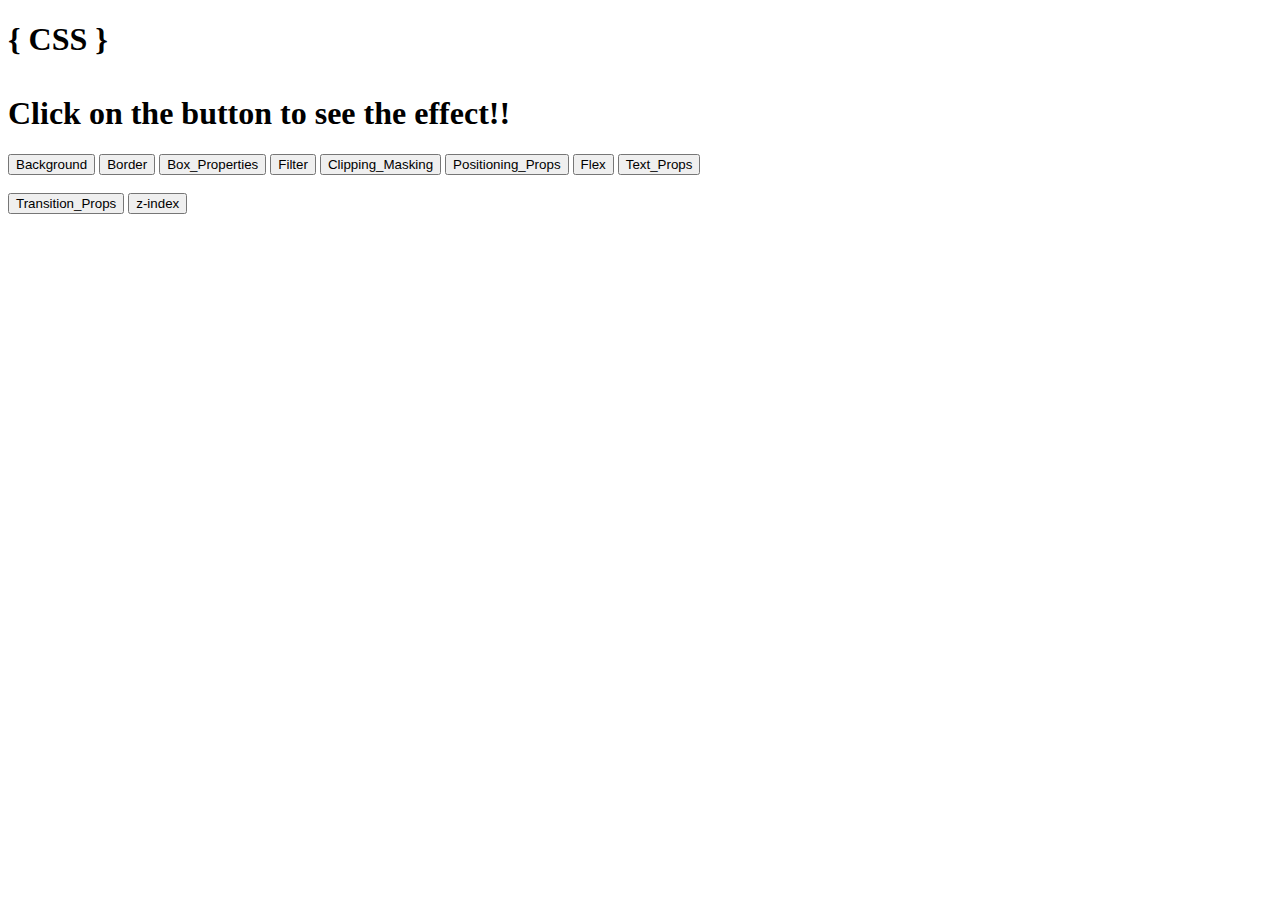
<file: index.html>
<!DOCTYPE html>
<html>
<head>
<meta name="description" content="Hello this is my first web page!." />
    <meta name="viewport" content="width=device-width, initial-scale=1.0" />
    <link rel="stylesheet" href="C:\Users\sapana\Desktop\New folder (2)\CSS_Project\styles.css" />
	
</head>
<body>
<div class="hero__bg__overlay"></div>
        <div class="heading">
          <h1 class="hero__card" >{ CSS }<br><br>Click on the button to see the effect!!</h1>
		  </div>
		  
		  <div class="properties">
				 <a href="C:\Users\sapana\Desktop\New folder (2)\CSS_Project\Background.html"><button name="know_more" class="DisBut">Background</button></a>
				 <a href="C:\Users\sapana\Desktop\New folder (2)\CSS_Project\border.html"><button name="know_more" class="DisBut">Border</button></a>
				 	 <a href="C:\Users\sapana\Desktop\New folder (2)\CSS_Project\BoxProps.html"><button name="know_more" class="DisBut">Box_Properties</button></a>
				  	 <a href="C:\Users\sapana\Desktop\New folder (2)\CSS_Project\filter.html"><button name="know_more" class="DisBut">Filter</button></a>
				  <a href="C:\Users\sapana\Desktop\New folder (2)\CSS_Project\ClippingMasking.html"><button name="know_more" class="DisBut">Clipping_Masking</button></a>
				  <a href="C:\Users\sapana\Desktop\New folder (2)\CSS_Project\PositioningProps.html"><button name="know_more" class="DisBut">Positioning_Props</button></a>
				 <a href="C:\Users\sapana\Desktop\New folder (2)\CSS_Project\flex_Props.html"><button name="know_more" class="DisBut">Flex</button></a>
				<a href="C:\Users\sapana\Desktop\New folder (2)\CSS_Project\Text.html"><button name="know_more" class="DisBut">Text_Props</button></a>
				<br><br> 
				<a href="C:\Users\sapana\Desktop\New folder (2)\CSS_Project\transition.html"><button name="know_more" class="DisBut">Transition_Props</button></a>
				<a href="C:\Users\sapana\Desktop\New folder (2)\CSS_Project\z-index.html"> <button name="know_more" class="DisBut">z-index</button></a>
			</div>

			
</body>
</html>
</file>
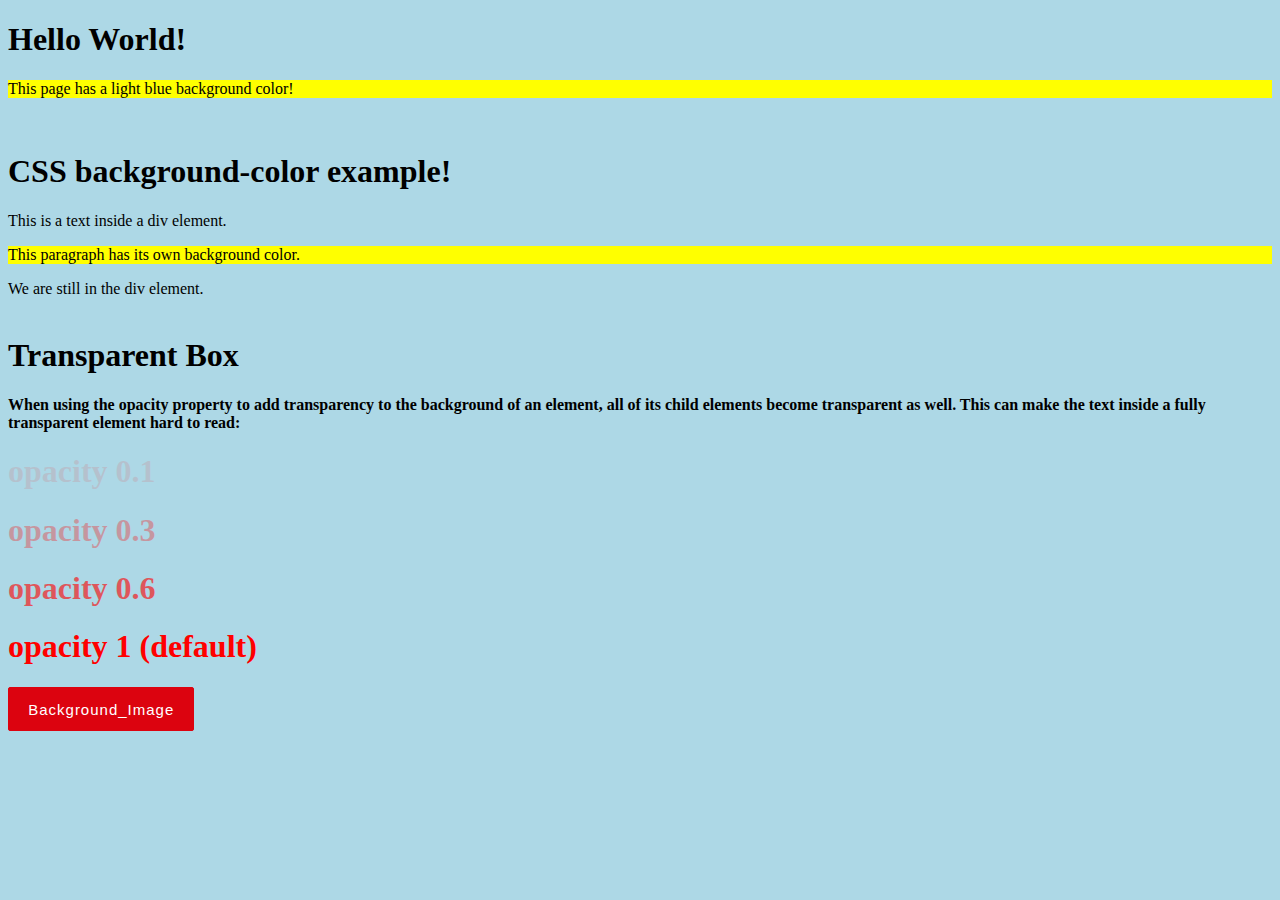
<file: Background.html>
<!DOCTYPE html>
<html>
<head>
<style>
body {
  background-color: lightblue;
}



p {
  background-color: yellow;
}

.trans{
	color:red;
}

.trans .first {
  opacity: 0.1;
}

.trans .second {
  opacity: 0.3;
}

.trans .third {
  opacity: 0.6;
}

.DisBut{
	background-color: #dc030f;
  border: 1px solid #dc030f;
  color: white;
  padding: 0.8rem 1.2rem;
  border-radius: 2px;
  font-size: 15px;
  letter-spacing: 1px;

}

</style>
</head>
<body>

<h1>Hello World!</h1>

<p>This page has a light blue background color!</p>
<br>
<h1 id="background-color ">CSS background-color example!</h1>
<div>
This is a text inside a div element.
<p>This paragraph has its own background color.</p>
We are still in the div element.
</div>

<br>

	<h1>Transparent Box</h1>
	<h4>When using the opacity property to add transparency to the background of an element, all of its child elements become transparent as well. This can make the text inside a fully transparent element hard to read:</h4>

<div class="trans">
	<div class="first">
	  <h1>opacity 0.1</h1>
	</div>

	<div class="second">
	  <h1>opacity 0.3</h1>
	</div>

	<div class="third">
	  <h1>opacity 0.6</h1>
	</div>

	<div>
	  <h1>opacity 1 (default)</h1>
	</div>
</div>

<div>
<a href="https://www.w3schools.com/cssref/tryit.asp?filename=trycss3_background_multiple"><button name="know_more" class="DisBut">Background_Image</button></a>
</div>

</body>
</html>
</file>
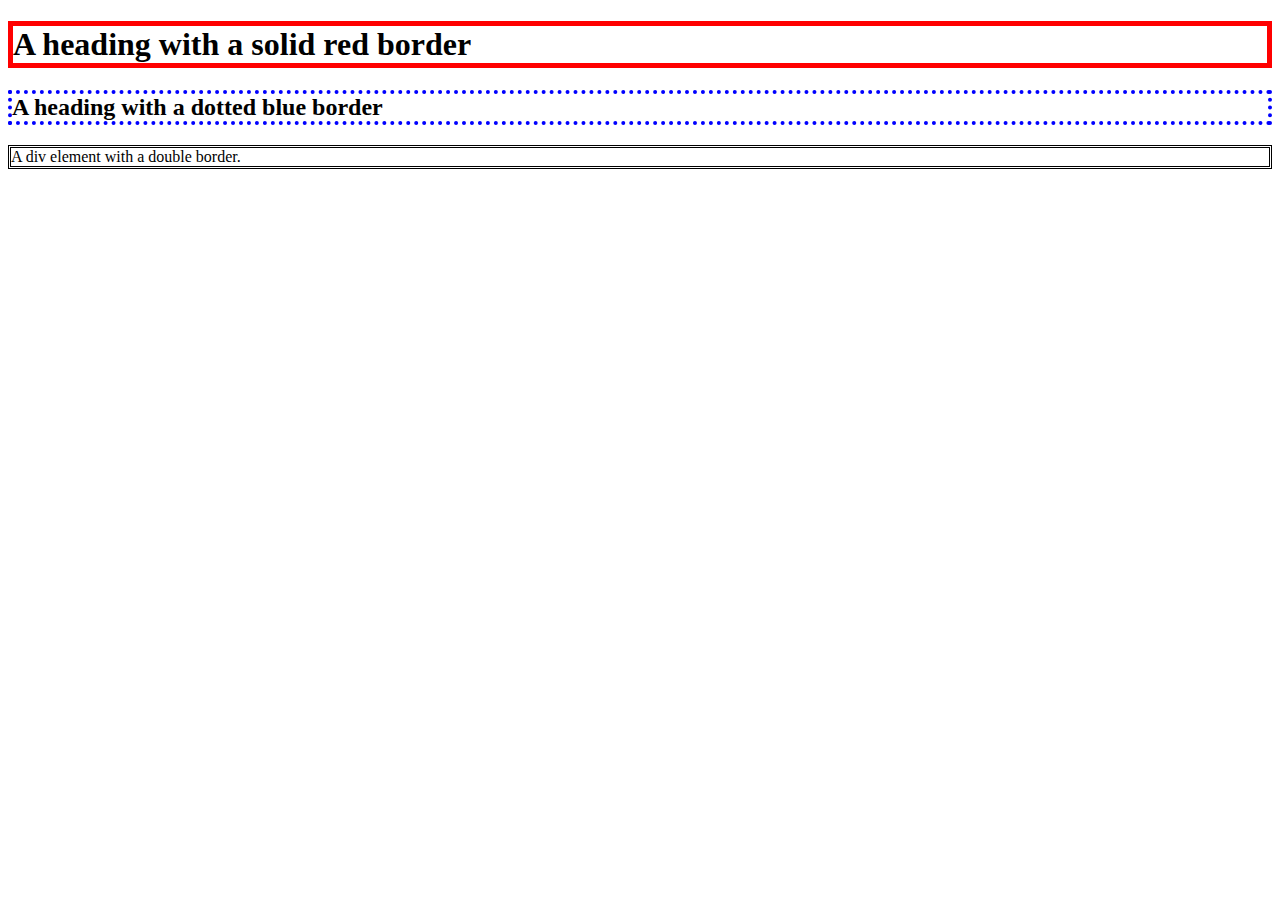
<file: bgImg.html>
<!DOCTYPE html>
<html>
<head>
<style>
h1 {
  border: 5px solid red;
}

h2 {
  border: 4px dotted blue;
}

div {
  border: double;
}
</style>
</head>
<body>

<h1>A heading with a solid red border</h1>

<h2>A heading with a dotted blue border</h2>

<div>A div element with a double border.</div>

</body>
</html>
</file>
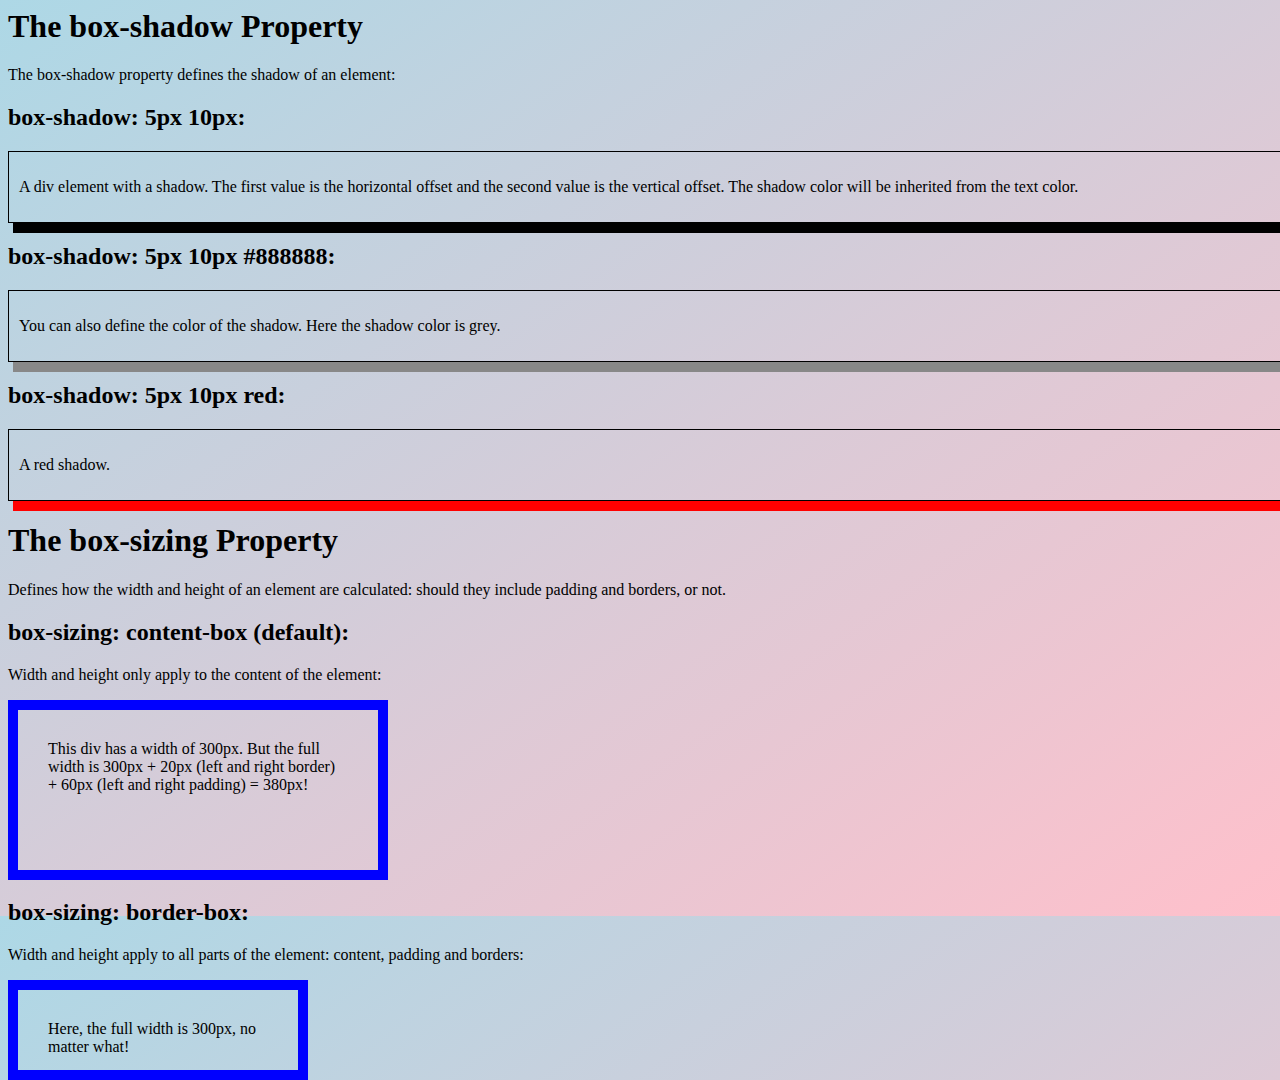
<file: BoxProps.html>
<html>
<head>
    <meta charset="UTF-8">
    <meta http-equiv="X-UA-Compatible" content="IE=edge">
    <meta name="viewport" content="width=device-width, initial-scale=1.0">
    <style>
	body{
 width: 100%;
  height: 100vh;
background-color: blue;
  background-image: linear-gradient(to bottom right, lightblue, pink);
}
#example1 {
  border: 1px solid;
  padding: 10px;
  box-shadow: 5px 10px;
}

#example2 {
  border: 1px solid;
  padding: 10px;
  box-shadow: 5px 10px #888888;
}

#example3 {
  border: 1px solid;
  padding: 10px;
  box-shadow: 5px 10px red;
}
#example4 {
  box-sizing: content-box;  
  width: 300px;
  height: 100px;
  padding: 30px;  
  border: 10px solid blue;
}

#example5 {
  box-sizing: border-box;
  width: 300px;
  height: 100px;
  padding: 30px;  
  border: 10px solid blue;
}
    </style>
    <title>Box Properties</title>
</head>
<body>
   <h1>The box-shadow Property</h1>
<p>The box-shadow property defines the shadow of an element:</p>

<h2>box-shadow: 5px 10px:</h2>
<div id="example1">
  <p>A div element with a shadow. The first value is the horizontal offset and the second value is the vertical offset. The shadow color will be inherited from the text color.</p>
</div>

<h2>box-shadow: 5px 10px #888888:</h2>
<div id="example2">
  <p>You can also define the color of the shadow. Here the shadow color is grey.</p>
</div>

<h2>box-shadow: 5px 10px red:</h2>
<div id="example3">
  <p>A red shadow.</p>
</div>


<h1>The box-sizing Property</h1>
<p>Defines how the width and height of an element are calculated: should they include padding and borders, or not.</p>

<h2>box-sizing: content-box (default):</h2>
<p>Width and height only apply to the content of the element:</p>
<div id="example4">This div has a width of 300px. But the full width is 300px + 20px (left and right border) + 60px (left and right padding) = 380px!</div>

<h2>box-sizing: border-box:</h2>
<p>Width and height apply to all parts of the element: content, padding and borders:</p>
<div id="example5">Here, the full width is 300px, no matter what!</div>

</body>
</html>
</file>
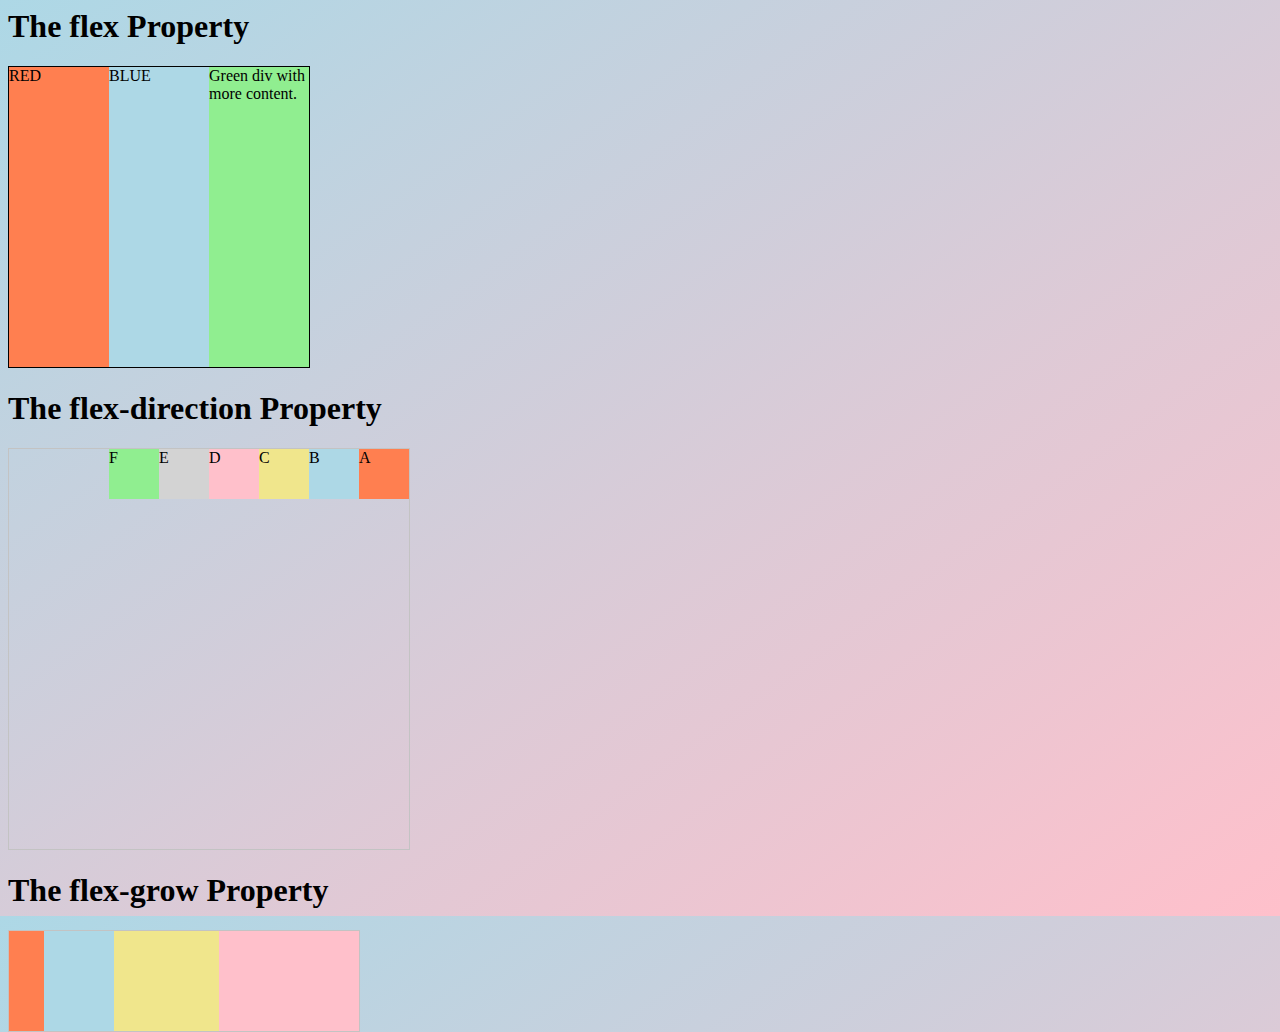
<file: flex_Props.html>
<html>
<head>
<style> 
body{
 width: 100%;
  height: 100vh;
background-color: blue;
  background-image: linear-gradient(to bottom right, lightblue, pink);
}
#main {
  width: 300px;
  height: 300px;
  border: 1px solid black;
  display: flex;
}

#main div {
  -ms-flex: 1;  /* IE 10 */  
  flex: 1;
}

.fd {
  width: 400px;
  height: 400px;
  border: 1px solid #c3c3c3;
  display: flex;
  flex-direction: row-reverse;
  
}

.fd div {
  width: 50px;
  height: 50px;
  }
  #fg {
  width: 350px;
  height: 100px;
  border: 1px solid #c3c3c3;
  display: flex;
}

#fg div:nth-of-type(1) {flex-grow: 1;}
#fg div:nth-of-type(2) {flex-grow: 2;}
#fg div:nth-of-type(3) {flex-grow: 3;}
#fg div:nth-of-type(4) {flex-grow: 4;}

  
</style>
</head>
<body>

<h1>The flex Property</h1>

<div id="main">
  <div style="background-color:coral;">RED</div>
  <div style="background-color:lightblue;">BLUE</div>  
  <div style="background-color:lightgreen;">Green div with more content.</div>
</div>

<h1>The flex-direction Property</h1>

<div class="fd">
  <div style="background-color:coral;">A</div>
  <div style="background-color:lightblue;">B</div>
  <div style="background-color:khaki;">C</div>
  <div style="background-color:pink;">D</div>
  <div style="background-color:lightgrey;">E</div>
  <div style="background-color:lightgreen;">F</div>
</div>

<h1>The flex-grow Property</h1>
<div id="fg">
  <div style="background-color:coral;"></div>
  <div style="background-color:lightblue;"></div>
  <div style="background-color:khaki;"></div>
  <div style="background-color:pink;"></div>

</div>

</body>
</html>
</file>
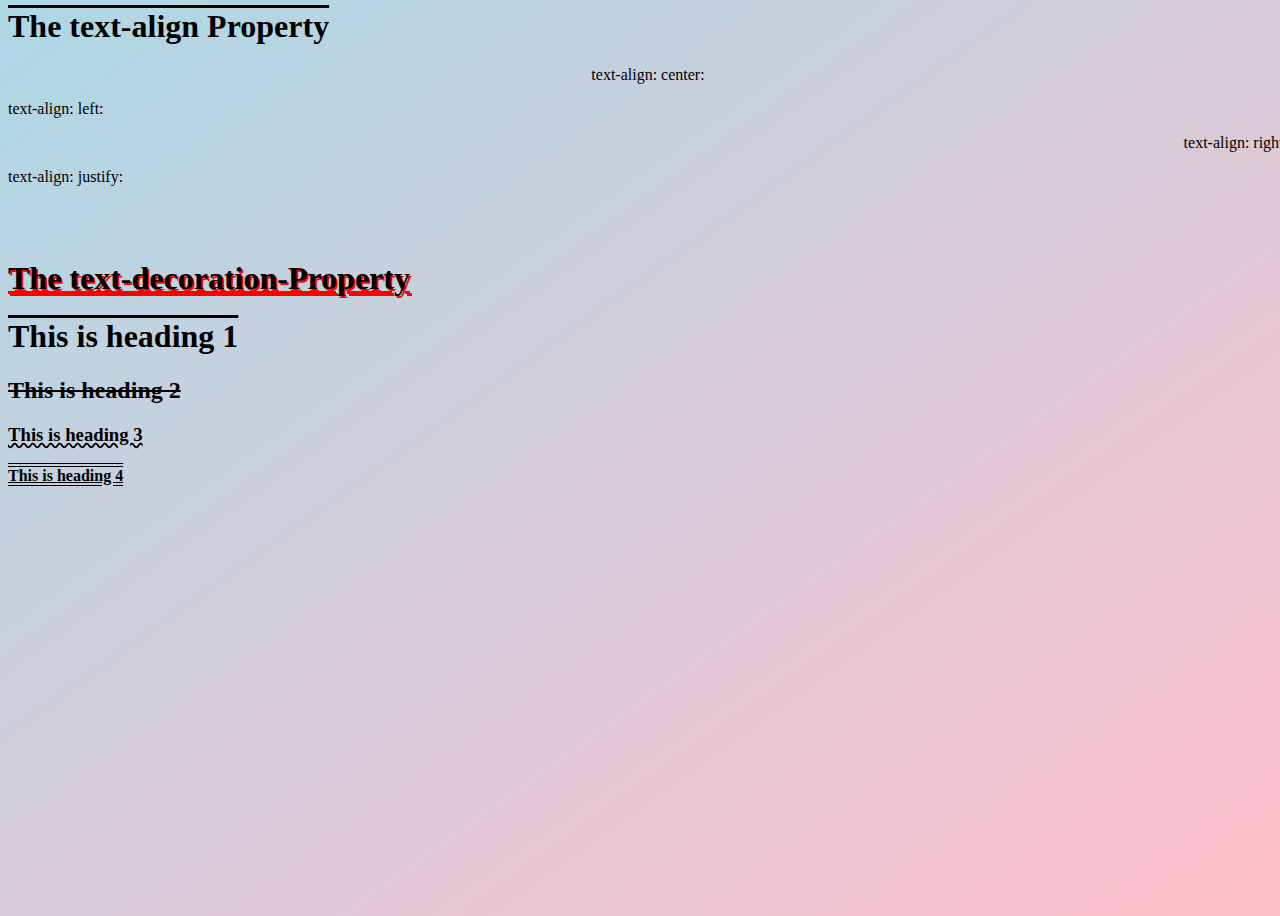
<file: Text.html>
<html>
<head>
<style>
body{
 width: 100%;
  height: 100vh;
background-color: blue;
  background-image: linear-gradient(to bottom right, lightblue, pink);
}
.a {
  text-align: center;
}

.b {
  text-align: left;
}

.c {
  text-align: right;
} 

.d {
  text-align: justify;
} 
.e{
 text-shadow: 2px 2px #FF0000;
  text-decoration: underline;
  -webkit-text-decoration-color: red; /* Safari */  
  text-decoration-color: red;
}

h1 {
  text-decoration: overline;
 

}

h2 {
  text-decoration: line-through;
}

h3 {
  text-decoration: underline;
  text-decoration-style: wavy;
}

h4 {
  text-decoration: underline overline;
  text-decoration-style: double;
}
</style>
</head>
<body>

<h1>The text-align Property</h1>

<div class="a">
<p>text-align: center:</p>
</div>

<div class="b">
<p>text-align: left:</p>
</div>

<div class="c">
<p>text-align: right:</p>
</div>

<div class="d">
<p>text-align: justify:</p>
</div>
<br><br>
<h1 class="e">The text-decoration-Property</h1>
<h1>This is heading 1</h1>
<h2>This is heading 2</h2>
<h3>This is heading 3</h3>
<h4>This is heading 4</h4>
</body>
</html>
</file>
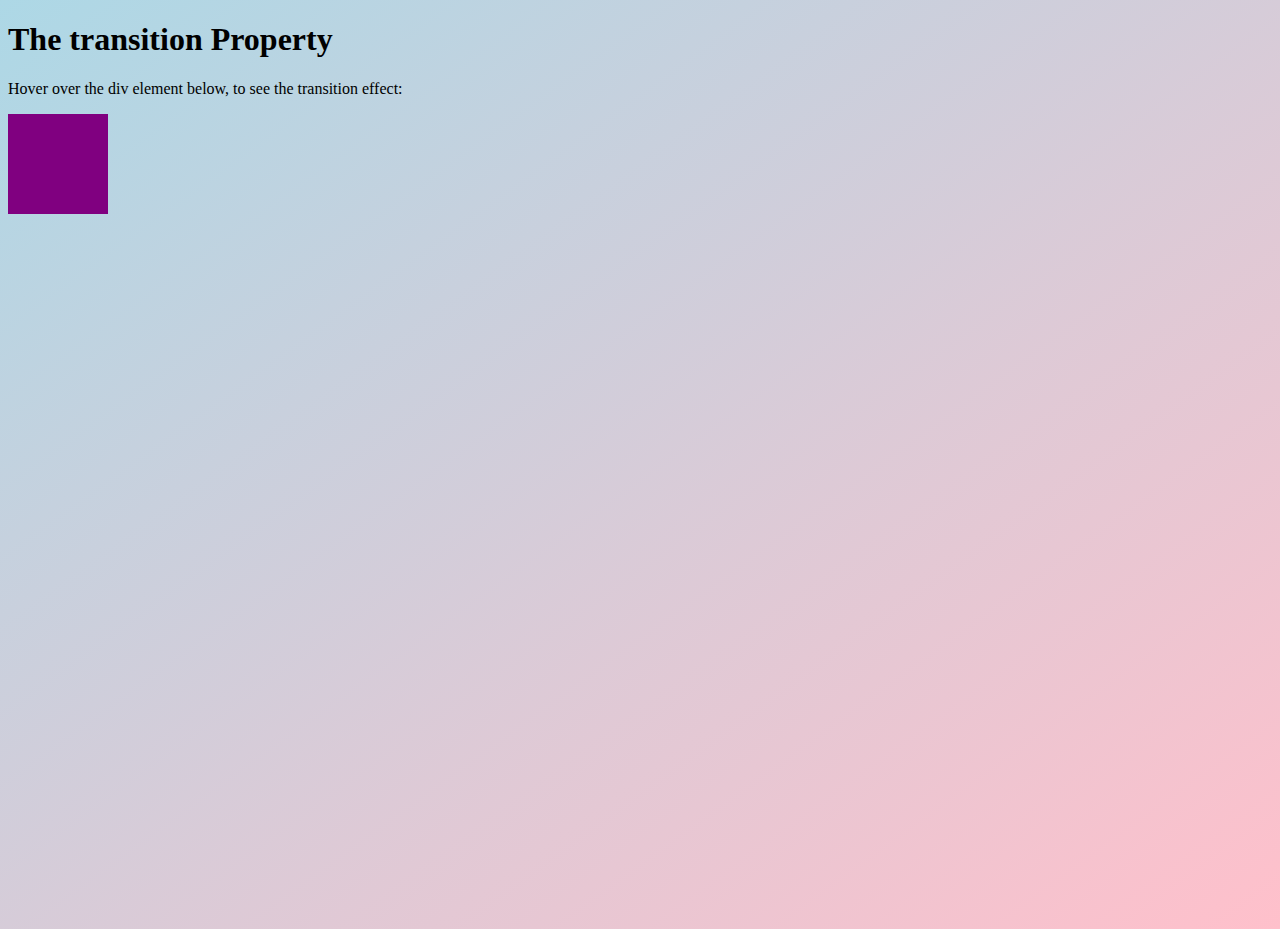
<file: transition.html>
<!DOCTYPE html>
<html>
<head>
<style> 
body{
 width: 100%;
  height: 100vh;
background-color: blue;
  background-image: linear-gradient(to bottom right, lightblue, pink);
}
div {
  width: 100px;
  height: 100px;
  background: purple;
  transition: width 2s;
}

div:hover {
  width: 300px;
}
</style>
</head>
<body>

<h1>The transition Property</h1>

<p>Hover over the div element below, to see the transition effect:</p>

<div></div>

</body>
</html>
</file>
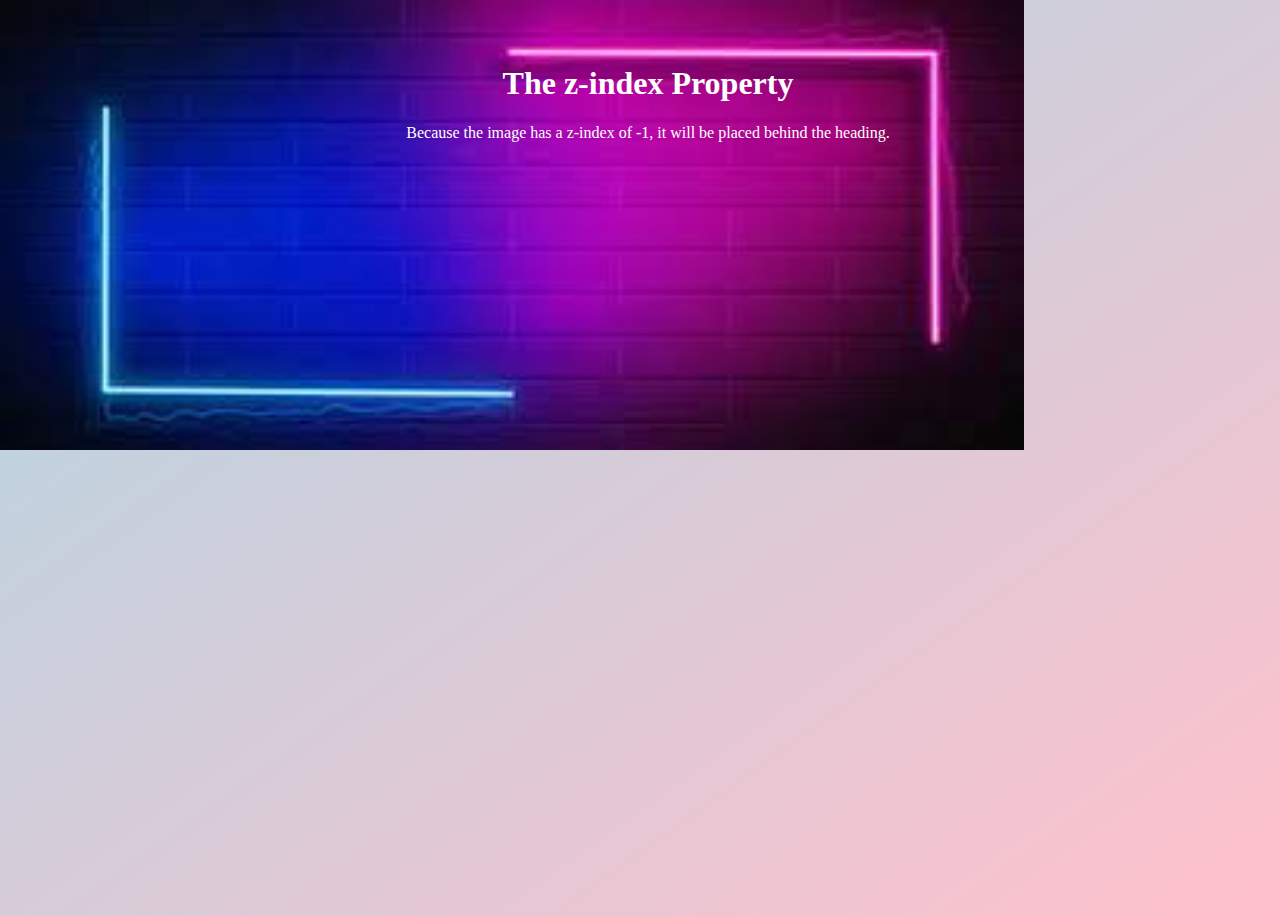
<file: z-index.html>
<!DOCTYPE html>
<html>
<head>
<style>
body{
 width: 100%;
  height: 100vh;
background-color: blue;
  background-image: linear-gradient(to bottom right, lightblue, pink);
}
img {
  position: absolute;
  left: 0px;
  top: 0px;
  z-index: -1;
}
h1,p{
text-align:center;
color:white;
}
</style>
</head>
<body>
<br><br>
<h1>The z-index Property</h1>

<img src="[data-uri]" width="80%" height="50%">

<p>Because the image has a z-index of -1, it will be placed behind the heading.</p>

</body>
</html>
</file>
